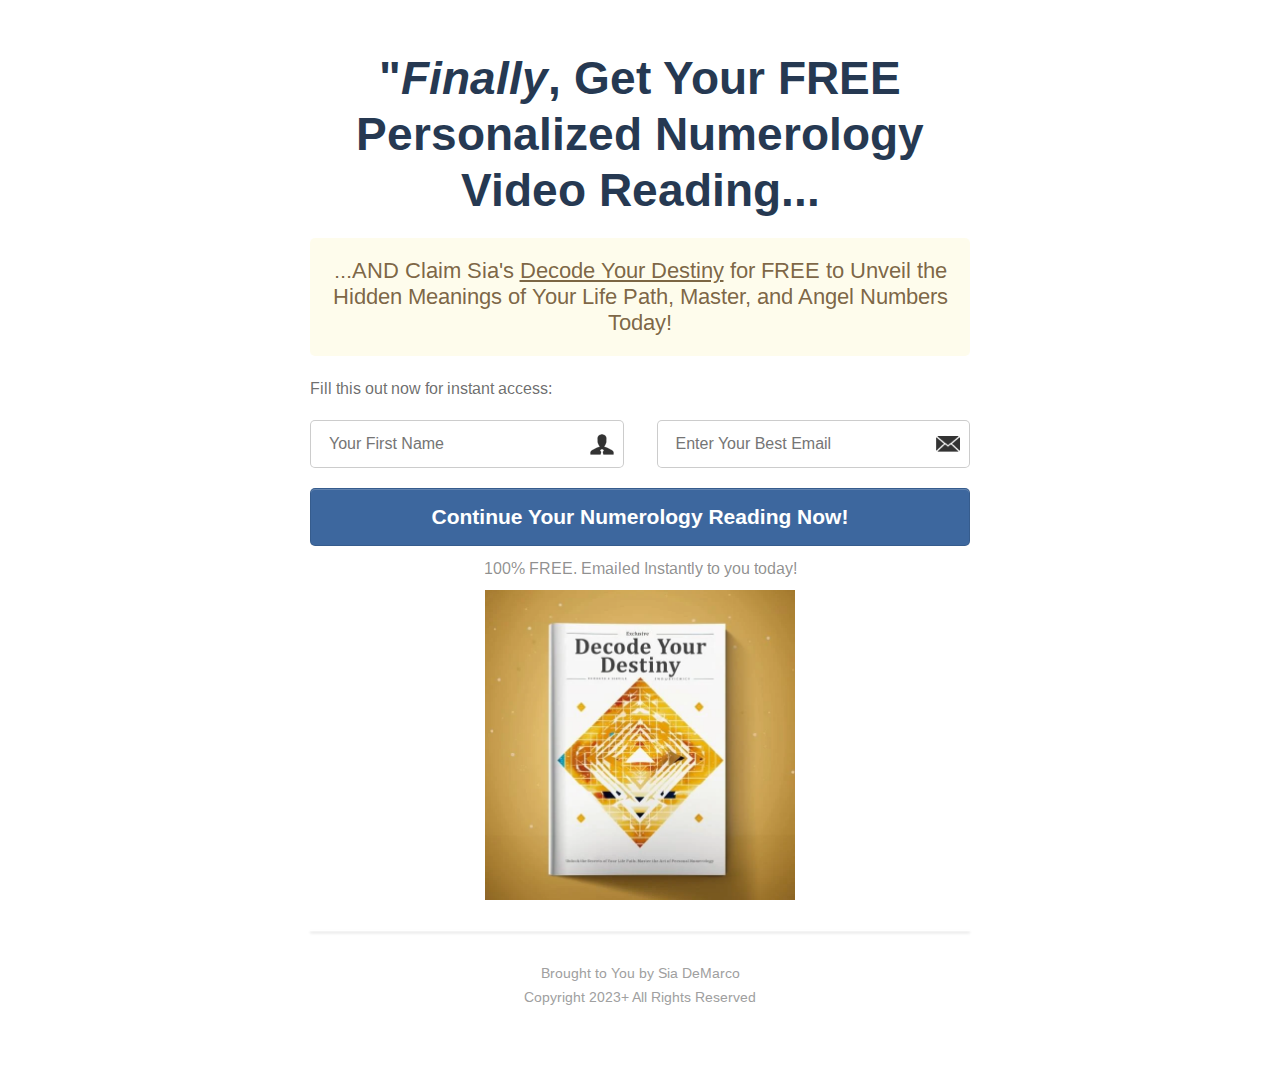
<file: index.html>
<!DOCTYPE html>
<html lang="en">
<head>
    <meta charset="UTF-8">
    <meta name="viewport" content="width=device-width, initial-scale=1.0">
    <title>FREE: Decode Your Destiny</title>

    <link rel="preconnect" href="https://fonts.googleapis.com">
    <link rel="preconnect" href="https://fonts.gstatic.com" crossorigin>
    <link href="https://fonts.googleapis.com/css2?family=Arimo:wght@400;500;600;700&display=swap" rel="stylesheet">

    <link rel="stylesheet" href="assets/css/style.css">
</head>
<body>
    <div class="wrap">
        
        <!--Header start-->
        <header>
            <h1>"<i>Finally</i>, Get Your FREE Personalized Numerology<br>Video Reading...</h1>
            <h3>...AND Claim Sia's <u>Decode Your Destiny</u> for FREE to Unveil the Hidden Meanings of Your Life Path, Master, and Angel
            Numbers Today!</h3>
        </header>
        <!--Header end-->

        <!--Form start-->
        <div class="subscription-area">
            <h5>Fill this out now for instant access:</h5>
            <form action="https://app.getresponse.com/add_subscriber.html" accept-charset="utf-8" method="post">
                
                <div class="fields">
                    <!-- First name -->
                    <input type="text" name="first_name" placeholder="Your First Name" required>
                    <!-- Email field (required) -->
                    <input type="email" name="email" placeholder="Enter Your Best Email" required>
                </div>
                
                
                <!-- List token -->
                <!-- Get the token at: https://app.getresponse.com/campaign_list.html -->
                <input type="hidden" name="campaign_token" value="PkKxi">
                <!-- Add subscriber to the follow-up sequence with a specified day (optional) -->
                <input type="hidden" name="start_day" value="0">
                <!-- Subscriber button -->
                <!-- <input  type="submit" value="Continue Your Numerology Reading Now!"> -->
                <button type="submit" class="submit">Continue Your Numerology Reading Now!</button>
            </form>

            <p>100% FREE. Emailed Instantly to you today!</p>
            <img src="assets/images/DecodeYourDestiny.webp" alt="">
        </div>
        <!--Form End-->

        <!--Footer start-->
        <footer>
            <p>Brought to You by Sia DeMarco<br>Copyright 2023+ All Rights Reserved</p>
        </footer>
        <!--Form End-->

    </div>

    <script src="assets/js/main.js"></script>
</body>
</html>
</file>
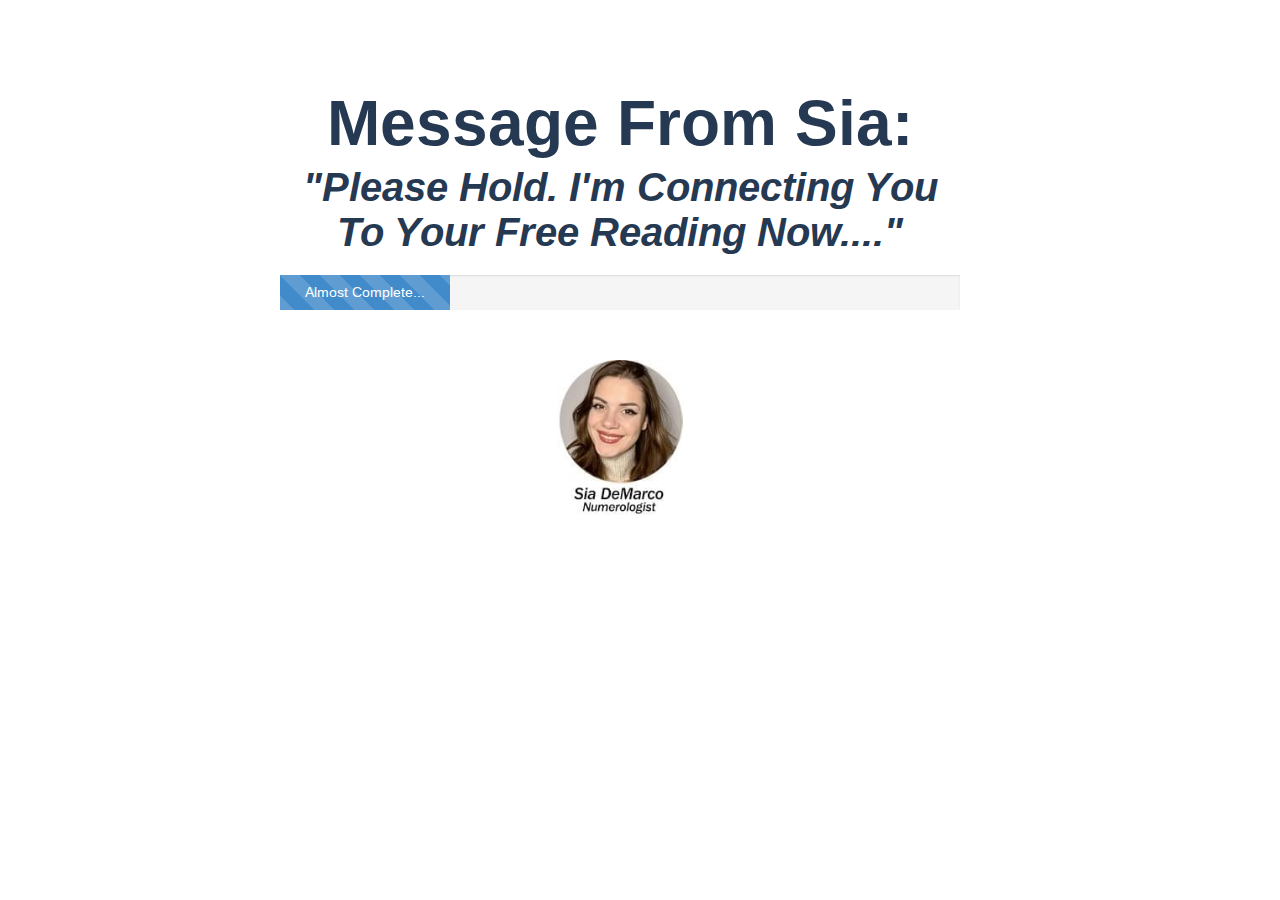
<file: loading.html>
<!DOCTYPE html>
<html lang="en">
<head>
    <meta charset="UTF-8">
    <meta name="viewport" content="width=device-width, initial-scale=1.0">
    <title>FREE: Decode Your Destiny</title>

    <link rel="preconnect" href="https://fonts.googleapis.com">
    <link rel="preconnect" href="https://fonts.gstatic.com" crossorigin>
    <link href="https://fonts.googleapis.com/css2?family=Arimo:wght@400;500;600;700&display=swap" rel="stylesheet">

    <link rel="stylesheet" href="assets/css/style.css">
</head>
<body>
    <div class="wrap">
        
        <div class="loading">
            <h1>Message From Sia:</h1>
            <h2>"Please Hold. I'm Connecting You To Your Free Reading Now...."</h2>
            <div class="progress">
                <span>Almost Complete...</span>
            </div>
            <h4 id="text-rotator"></h4>
            <img src="assets/images/SiaNewHeadshotFinal.png" alt="">
        </div>

    </div>

    <script src="assets/js/main.js"></script>
</body>
</html>
</file>
<file: assets/css/style.css>
*, html,
body,
div,
span,
applet,
object,
iframe,
h1,
h2,
h3,
h4,
h5,
h6,
p,
blockquote,
sub,
sup,
tt,
var,
b,
u,
i,
center,
dl,
dt,
dd,
ol,
ul,
li,
fieldset,
form,
label,
footer,
header
header
{
    margin: 0;
    padding: 0;
}

body{
    font-family: 'Arimo', sans-serif;
    font-size: 16px;
    line-height: 1.5em;
}

.wrap {
    display: block;
    margin: 50px auto 40px;
    max-width: 720px;
    width: 100%;
}

header,
.subscription-area,
footer {
    padding: 0 30px;
}

header {
    text-align: center;
}

header h1 {
    font-size: 46px;
    font-weight: 700;
    color: rgb(38, 57, 82);
    line-height: normal;
}

header h3 {
    font-size: 22px;
    color: rgba(118, 94, 60, 0.953);
    background: rgba(253, 249, 217, 0.51);
    border-radius: 5px;
    padding: 20px;
    line-height: normal;
    margin-top: 20px;
    font-weight: 400;
}

.subscription-area {
    margin: 20px 0px;
}

.subscription-area h5 {
    font-size: 16px;
    font-weight: 400;
    text-align: left;
    margin-bottom: 20px;
    color: rgba(47, 47, 47, 0.709804);
}

.subscription-area .fields {
    margin: 20px 0;
    display: flex;
    flex-wrap: wrap;
    justify-content: space-between;
}

.subscription-area .fields input {
    font-size: 16px;
    padding: 14px 18px;
    border: 1px solid rgba(0, 0, 0, 0.2);
    border-radius: 5px;
    flex: 39%;
    margin-right: 5%;
}

.subscription-area .fields input:focus,
.subscription-area .fields input:focus-visible {
    border-color: #42B0E2;
    outline: 0;
}

.subscription-area .fields input.error {
    border-color: rgb(185, 21, 23);
    border-width: 3px;
}

.subscription-area .fields input[name="email"]{
    margin-right: 0;
}

.subscription-area .fields input[name="first_name"] {
    background-image: url(../images/name.png);
    background-repeat: no-repeat;
    background-position: 97%;
}

.subscription-area .fields input[name="email"] {
    background-image: url(../images/email2.png);
        background-repeat: no-repeat;
        background-position: 97%;
}

.subscription-area .submit {
    width: 100%;
    color: #fff;
    background-color: rgb(61, 103, 158);
    border: 1px solid rgba(0, 0, 0, 0.1);
    -webkit-box-shadow: inset 0 1px 0 rgba(255, 255, 255, 0.2);
    -moz-box-shadow: inset 0 1px 0 rgba(255, 255, 255, 0.2);
    box-shadow: inset 0 1px 0 rgba(255, 255, 255, 0.2);
    border-radius: 5px;
    font-size: 21px;
    font-weight: bold;
    padding: 16px 35px;
}

.subscription-area .submit:hover {
    background-color: #325481;
}

.subscription-area>p {
    font-size: 16px;
    font-weight: 400;
    text-align: center;
    margin: 10px 0;
    color: rgba(47, 47, 47, 0.541176);
}

.subscription-area>img {
    max-width: 100%;
    width: 310px;
    margin: 0px auto;
    display: block;
}

footer {
    margin-top: 30px;
}

footer::before {
    content: "";
    -webkit-box-shadow: 0 2px 3px rgba(0, 0, 0, 0.2);
    -moz-box-shadow: 0 2px 3px rgba(0, 0, 0, 0.2);
    box-shadow: 0 2px 3px rgba(0, 0, 0, 0.2);
    background: rgba(255, 255, 255, 0.7);
    height: 1px;
    width: 100%;
    display: block;
}

footer p {
    font-size: 14px;
    font-weight: 400;
    text-align: center;
    color: rgb(160, 160, 160);
    margin: 30px 0 80px;
}


/*
* Loading Page
*/

.loading {
    text-align: center;
    max-width: 680px;
    padding-top: 30px;
}

.loading h1 {
    color: rgb(38, 57, 82);
    font-size: 64px;
    font-weight: 700;
    line-height: 85px;
}

.loading h2 {
    color: rgb(38, 57, 82);
    font-size: 40px;
    line-height: 45px;
    font-style: italic;
    margin-bottom: 20px;
}

.loading .progress {
    text-align: center;
    height: 35px;
    background: #f5f5f5;
    font-size: 14px;
    margin-bottom: 20px;
    box-shadow: inset 0 1px 2px rgba(0, 0, 0, 0.1);
}

.loading .progress span {
    background-image: -webkit-linear-gradient(45deg, rgba(255, 255, 255, 0.15) 25%, transparent 25%, transparent 50%, rgba(255, 255, 255, 0.15) 50%, rgba(255, 255, 255, 0.15) 75%, transparent 75%, transparent);
    background-image: -o-linear-gradient(45deg, rgba(255, 255, 255, 0.15) 25%, transparent 25%, transparent 50%, rgba(255, 255, 255, 0.15) 50%, rgba(255, 255, 255, 0.15) 75%, transparent 75%, transparent);
    background-image: linear-gradient(45deg, rgba(255, 255, 255, 0.15) 25%, transparent 25%, transparent 50%, rgba(255, 255, 255, 0.15) 50%, rgba(255, 255, 255, 0.15) 75%, transparent 75%, transparent);
    -webkit-background-size: 40px 40px;
    background-size: 40px 40px;
    -webkit-animation: progress-bar-stripes 2s linear infinite reverse;
    -o-animation: progress-bar-stripes 2s linear infinite reverse;
    animation: progress-bar-stripes 2s linear infinite reverse;
    -webkit-transition: width .25s ease, height .25s ease, font-size .25s ease;
    -moz-transition: width .25s ease, height .25s ease, font-size .25s ease;
    -ms-transition: width .25s ease, height .25s ease, font-size .25s ease;
    -o-transition: width .25s ease, height .25s ease, font-size .25s ease;
    transition: width .25s ease, height .25s ease, font-size .25s ease;
    height: 35px;
    float: left;
    width: 25%;
    background-color: #428bca;
    text-align: center;
    color: #fff;
    line-height: 35px;
}

.loading h4 {
    color: rgba(47, 47, 47, 0.709804);
    font-size: 16px;
    font-weight: normal;
}

.loading img {
    max-width: 126px;
    margin-top: 30px;
}

@keyframes progress-bar-stripes {
    from {
        background-position: 40px 0
    }

    to {
        background-position: 0 0
    }
}

/* @media (min-width: 1200px) {
    .wrap {
        width: 1170px;
    }
}

@media (min-width: 992px) {
    .wrap {
        width: 970px;
    }
}*/

@media (min-width: 768px) {
    .wrap {
        width: 750px;
    }
    
    header,
    .subscription-area,
    footer {
        padding: 0 30px;
    }
}


@media (max-width: 767px) {
    .wrap {
        width: 100%;
        max-width: 720px;
    }

    header h1 {
        font-size: 36px;
    }

    header,
    .subscription-area,
    footer {
        padding: 0 15px;
    }

    .subscription-area .fields input {
        flex: 100%;
        margin-right: 0;
    }

    .subscription-area .submit {
        line-height: 28px;
        padding: 13px 28px;
    }

    .subscription-area .fields input[name="first_name"] {
        margin-bottom: 20px;
    }

    .wrap .loading {
        padding: 0 20px;
        padding-bottom: 100px;
    }

    
}
</file>
